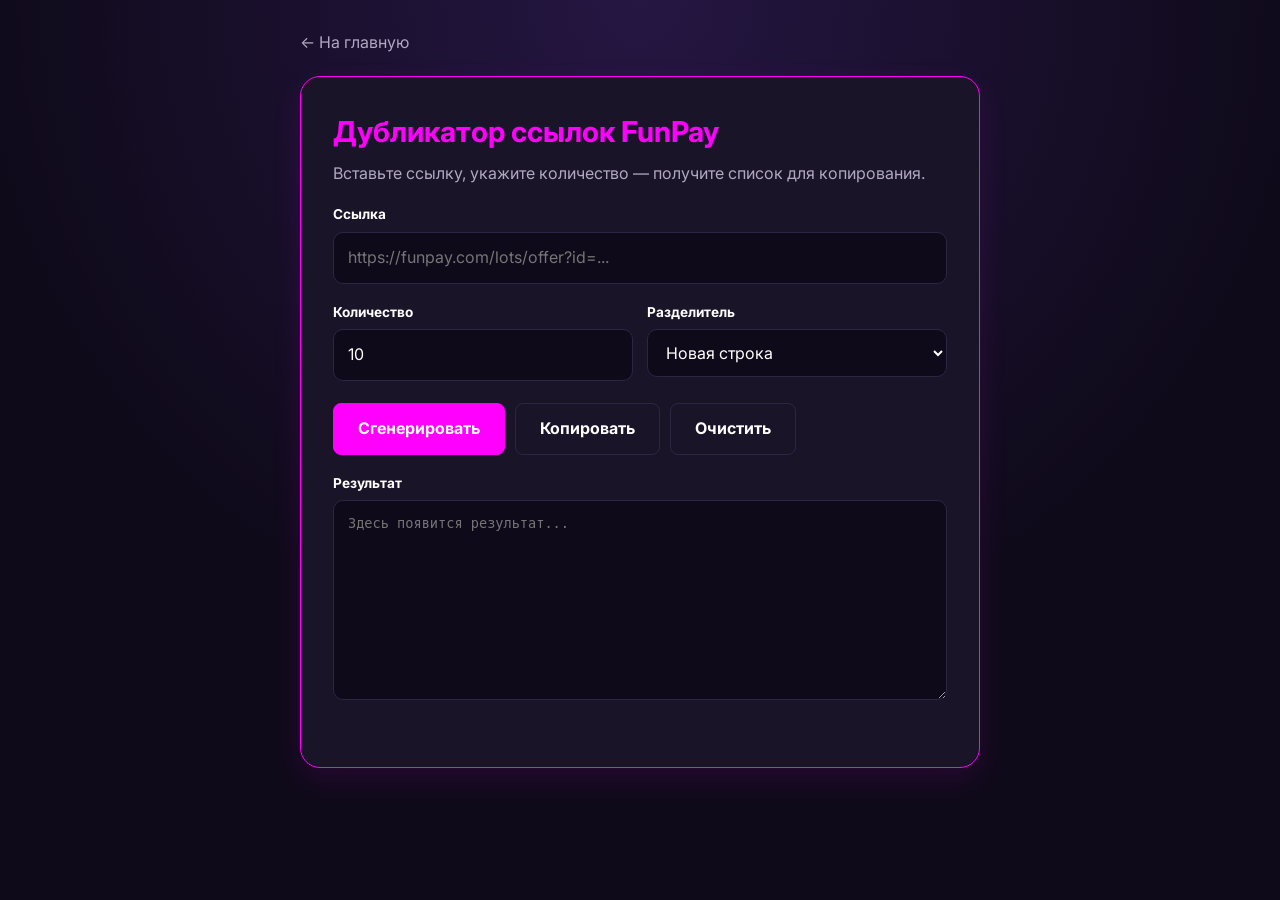
<file: funpay_dulpicate_links/index.html>
<!DOCTYPE html>
<html lang="ru">
<head>
    <!-- Yandex.Metrika counter -->
    <script type="text/javascript">
        (function(m,e,t,r,i,k,a){
            m[i]=m[i]||function(){(m[i].a=m[i].a||[]).push(arguments)};
            m[i].l=1*new Date();
            for (var j = 0; j < document.scripts.length; j++) {if (document.scripts[j].src === r) { return; }}
            k=e.createElement(t),a=e.getElementsByTagName(t)[0],k.async=1,k.src=r,a.parentNode.insertBefore(k,a)
        })(window, document,'script','https://mc.yandex.ru/metrika/tag.js?id=108670326', 'ym');

        ym(108670326, 'init', {ssr:true, webvisor:true, clickmap:true, ecommerce:"dataLayer", referrer: document.referrer, url: location.href, accurateTrackBounce:true, trackLinks:true});
    </script>
    <noscript><div><img src="https://mc.yandex.ru/watch/108670326" style="position:absolute; left:-9999px;" alt="" /></div></noscript>
    <!-- /Yandex.Metrika counter -->
    <meta charset="UTF-8">
    <meta name="viewport" content="width=device-width, initial-scale=1.0">
    <title>Дубликатор ссылок FunPay — KelsiDev</title>
    <link href="https://fonts.googleapis.com/css2?family=Inter:wght@400;700&display=swap" rel="stylesheet">
    <style>
        :root {
            --bg-color: #0f0a1a;
            --card-bg: #1a1429;
            --accent-pink: #ff00ff;
            --text-main: #ffffff;
            --text-secondary: #b1a7c1;
            --border: #2e2444;
            --transition: all 0.3s ease;
        }

        * {
            margin: 0;
            padding: 0;
            box-sizing: border-box;
        }

        body {
            font-family: 'Inter', sans-serif;
            background: radial-gradient(circle at top, #251642 0%, #0f0a1a 60%) fixed;
            background-color: var(--bg-color);
            color: var(--text-main);
            line-height: 1.6;
            min-height: 100vh;
            padding: 30px 16px 50px;
        }

        .wrap {
            max-width: 680px;
            margin: 0 auto;
        }

        .back {
            display: inline-block;
            color: var(--text-secondary);
            text-decoration: none;
            margin-bottom: 20px;
            transition: var(--transition);
        }

        .back:hover { color: var(--accent-pink); }

        .card {
            background: var(--card-bg);
            border: 1px solid var(--accent-pink);
            border-radius: 20px;
            padding: 32px;
            box-shadow: 0 10px 30px rgba(255, 0, 255, 0.1);
        }

        h1 {
            font-size: 1.8rem;
            color: var(--accent-pink);
            margin-bottom: 6px;
        }

        .sub {
            color: var(--text-secondary);
            margin-bottom: 10px;
        }

        label {
            display: block;
            font-size: 0.85rem;
            font-weight: 700;
            margin: 18px 0 6px;
        }

        input, select, textarea {
            width: 100%;
            padding: 12px 14px;
            background: var(--bg-color);
            color: var(--text-main);
            border: 1px solid var(--border);
            border-radius: 10px;
            font: inherit;
            transition: var(--transition);
        }

        input:focus, select:focus, textarea:focus {
            outline: none;
            border-color: var(--accent-pink);
            box-shadow: 0 0 0 3px rgba(255, 0, 255, 0.15);
        }

        textarea {
            min-height: 200px;
            resize: vertical;
            white-space: pre;
            overflow: auto;
            font-family: ui-monospace, Menlo, Consolas, monospace;
            font-size: 0.85rem;
        }

        .row { display: flex; gap: 14px; }
        .row > div { flex: 1; }

        .btns {
            display: flex;
            gap: 10px;
            flex-wrap: wrap;
            margin-top: 22px;
        }

        button {
            padding: 12px 24px;
            border-radius: 8px;
            font: inherit;
            font-weight: 700;
            cursor: pointer;
            transition: var(--transition);
            background: var(--accent-pink);
            color: white;
            border: 1px solid var(--accent-pink);
        }

        button:hover { opacity: 0.8; }

        button.sec {
            background: transparent;
            color: var(--text-main);
            border-color: var(--border);
        }

        button.sec:hover {
            border-color: var(--accent-pink);
            opacity: 1;
        }

        .meta {
            margin-top: 8px;
            min-height: 1.4em;
            font-size: 0.85rem;
            color: var(--text-secondary);
        }

        .meta.err { color: #ff6b81; }
        .meta.ok { color: #5eead4; }

        @media (max-width: 480px) {
            .card { padding: 22px; }
            .row { flex-direction: column; gap: 0; }
        }
    </style>
</head>
<body>
    <div class="wrap">
        <a class="back" href="../">← На главную</a>

        <div class="card">
            <h1>Дубликатор ссылок FunPay</h1>
            <p class="sub">Вставьте ссылку, укажите количество — получите список для копирования.</p>

            <label for="link">Ссылка</label>
            <input id="link" type="text" placeholder="https://funpay.com/lots/offer?id=..." autocomplete="off">

            <div class="row">
                <div>
                    <label for="count">Количество</label>
                    <input id="count" type="number" min="1" max="10000" value="10">
                </div>
                <div>
                    <label for="sep">Разделитель</label>
                    <select id="sep">
                        <option value="\n">Новая строка</option>
                        <option value=" ">Пробел</option>
                        <option value=", ">Запятая</option>
                    </select>
                </div>
            </div>

            <div class="btns">
                <button id="gen">Сгенерировать</button>
                <button id="copy" class="sec">Копировать</button>
                <button id="clear" class="sec">Очистить</button>
            </div>

            <label for="out">Результат</label>
            <textarea id="out" readonly placeholder="Здесь появится результат..."></textarea>
            <div id="meta" class="meta"></div>
        </div>
    </div>

    <script>
        (function () {
            var link = document.getElementById('link'),
                count = document.getElementById('count'),
                sep = document.getElementById('sep'),
                out = document.getElementById('out'),
                meta = document.getElementById('meta');
            var MAX = 10000;

            function say(msg, cls) {
                meta.textContent = msg;
                meta.className = 'meta ' + (cls || '');
            }

            function generate() {
                var url = link.value.trim();
                var n = parseInt(count.value, 10);
                if (!url) { say('Введите ссылку.', 'err'); return false; }
                if (!n || n < 1) { say('Количество должно быть не меньше 1.', 'err'); return false; }
                if (n > MAX) { n = MAX; count.value = MAX; }
                var s = sep.value === '\\n' ? '\n' : sep.value;
                out.value = new Array(n).fill(url).join(s);
                say('Готово: ' + n + ' шт.', 'ok');
                return true;
            }

            async function copy() {
                if (!out.value && !generate()) return;
                try {
                    await navigator.clipboard.writeText(out.value);
                } catch (e) {
                    out.removeAttribute('readonly');
                    out.select();
                    document.execCommand('copy');
                    out.setAttribute('readonly', '');
                }
                say('Скопировано в буфер обмена', 'ok');
            }

            document.getElementById('gen').onclick = generate;
            document.getElementById('copy').onclick = copy;
            document.getElementById('clear').onclick = function () {
                link.value = '';
                out.value = '';
                say('');
                link.focus();
            };
            [link, count].forEach(function (el) {
                el.addEventListener('keydown', function (e) { if (e.key === 'Enter') generate(); });
            });
            sep.addEventListener('change', function () { if (out.value) generate(); });
        })();
    </script>
</body>
</html>
</file>
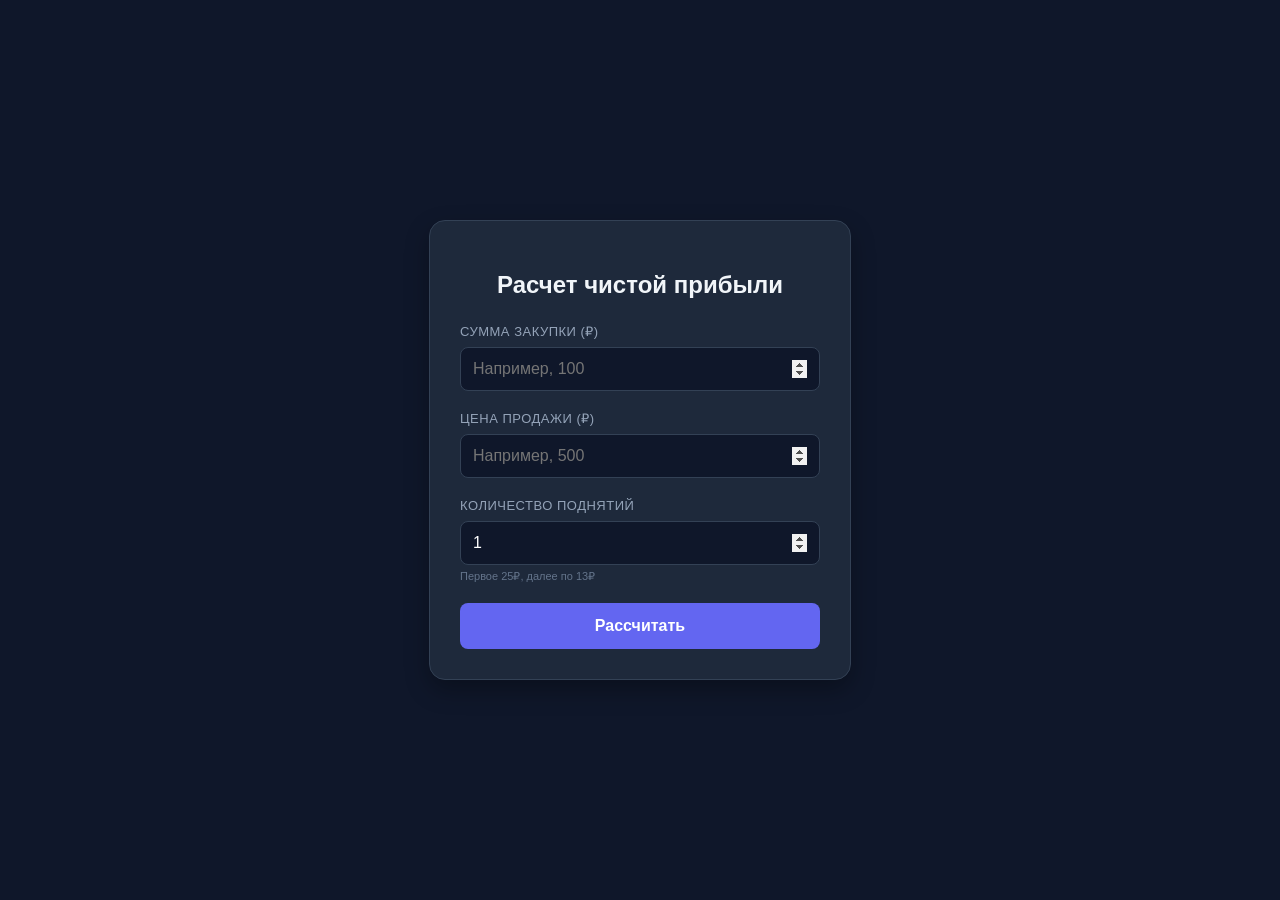
<file: playerok_calculator/index.html>
<!DOCTYPE html>
<html lang="ru">
<head>
    <meta charset="UTF-8">
    <meta name="viewport" content="width=device-width, initial-scale=1.0">
    <title>Калькулятор прибыли Playerok</title>
    <link rel="stylesheet" href="style.css">
</head>
<body>
    <div class="container">
        <h2>Расчет чистой прибыли</h2>
        
        <div class="input-group">
            <label>Сумма закупки (₽)</label>
            <input type="number" id="buyPrice" placeholder="Например, 100">
        </div>

        <div class="input-group">
            <label>Цена продажи (₽)</label>
            <input type="number" id="sellPrice" placeholder="Например, 500">
        </div>

        <div class="input-group">
            <label>Количество поднятий</label>
            <input type="number" id="boostCount" value="1" min="1" placeholder="1">
            <small style="color: #64748b; font-size: 11px;">Первое 25₽, далее по 13₽</small>
        </div>

        <button onclick="calculate()">Рассчитать</button>

        <div class="result" id="resultBlock" style="display: none;">
            <p>Комиссия сервиса (20% + 6%): <span id="feeAmount">0</span> ₽</p>
            <p>Чистая прибыль: <strong id="finalProfit">0</strong> ₽</p>
        </div>
    </div>
    <script src="script.js"></script>
</body>
</html>
</file>
<file: playerok_calculator/style.css>
body {
    font-family: 'Inter', -apple-system, BlinkMacSystemFont, sans-serif;
    background-color: #0f172a; /* Темный глубокий фон */
    color: #f8fafc;
    display: flex;
    justify-content: center;
    align-items: center;
    height: 100vh;
    margin: 0;
}

.container {
    background: #1e293b; /* Цвет карточки */
    padding: 30px;
    border-radius: 16px;
    box-shadow: 0 10px 25px rgba(0,0,0,0.3);
    width: 360px;
    border: 1px solid #334155;
}

h2 { 
    text-align: center; 
    color: #f1f5f9;
    margin-bottom: 25px;
    font-weight: 600;
}

.input-group { margin-bottom: 20px; }

label { 
    display: block; 
    margin-bottom: 8px; 
    font-size: 13px; 
    color: #94a3b8; 
    text-transform: uppercase;
    letter-spacing: 0.5px;
}

input {
    width: 100%;
    padding: 12px;
    background-color: #0f172a;
    border: 1px solid #334155;
    border-radius: 8px;
    box-sizing: border-box;
    color: #fff;
    font-size: 16px;
    transition: border-color 0.2s;
}

input:focus {
    outline: none;
    border-color: #6366f1; /* Индиго акцент при фокусе */
}

button {
    width: 100%;
    padding: 14px;
    background-color: #6366f1;
    color: white;
    border: none;
    border-radius: 8px;
    cursor: pointer;
    font-weight: 600;
    font-size: 16px;
    transition: background-color 0.2s, transform 0.1s;
}

button:hover {
    background-color: #4f46e5;
}

button:active {
    transform: scale(0.98);
}

.result {
    margin-top: 25px;
    padding: 15px;
    background: #0f172a;
    border-radius: 10px;
    border-left: 4px solid #6366f1;
}

.result p {
    margin: 8px 0;
    font-size: 14px;
    color: #cbd5e1;
}

.result strong {
    font-size: 18px;
}

small {
    display: block;
    margin-top: 5px;
}

input[type="number"]::-webkit-inner-spin-button,
input[type="number"]::-webkit-outer-spin-button {
    opacity: 1;
}

.result p {
    display: flex;
    justify-content: space-between;
    border-bottom: 1px solid #334155;
    padding-bottom: 5px;
}

.result p:last-child {
    border-bottom: none;
}

#feeAmount { color: #f87171; } /* Красный оттенок для комиссий */
</file>
